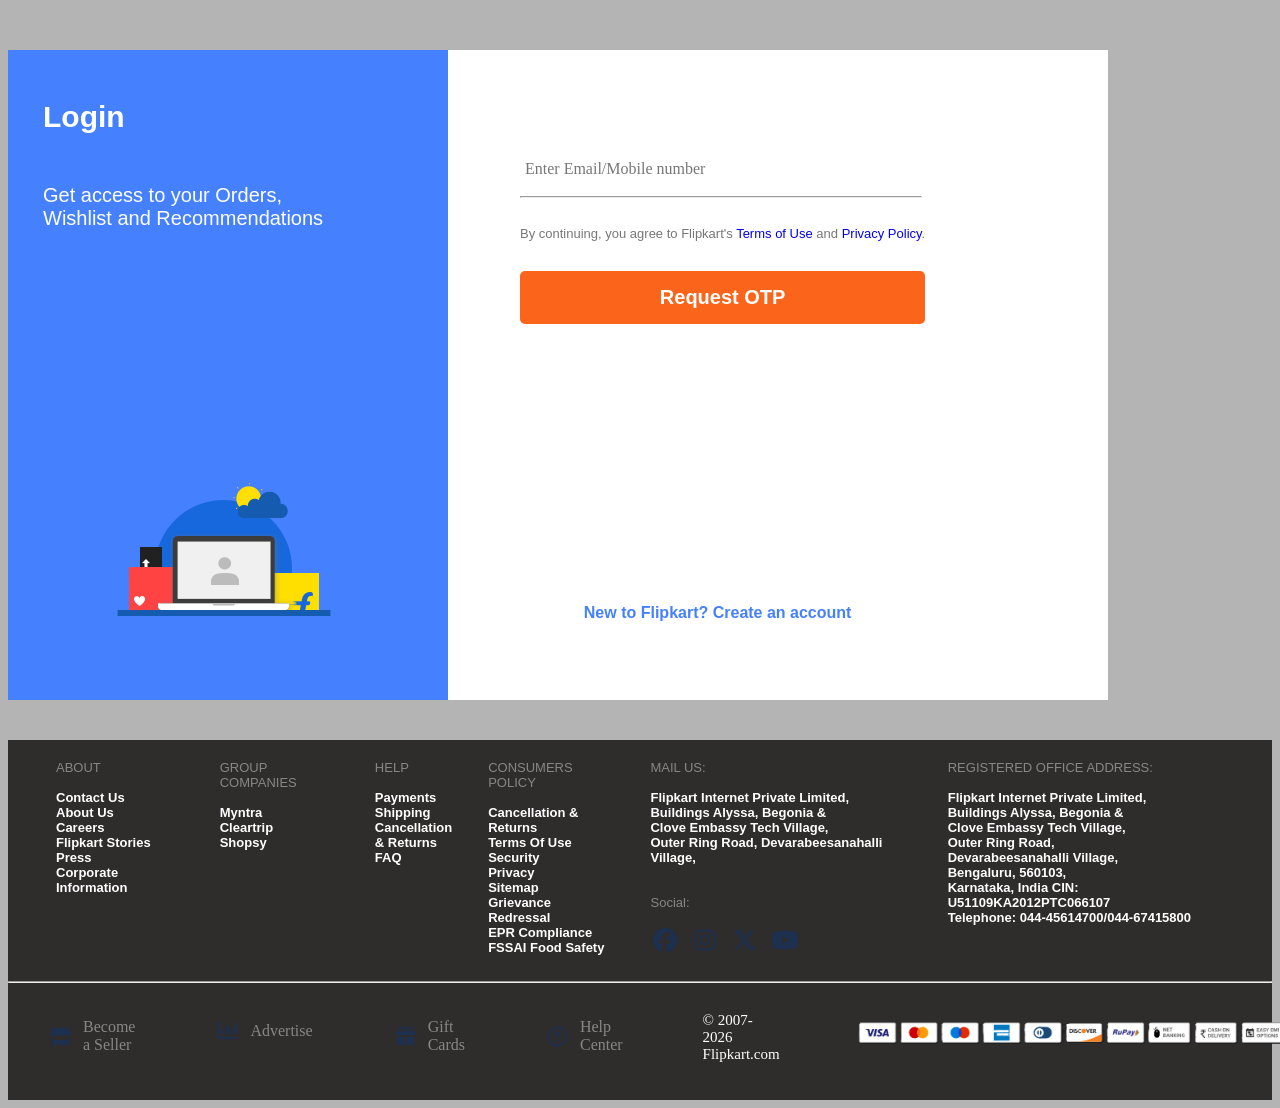
<file: login.html>
<!DOCTYPE html>
<html lang="en">
<head>
    <meta charset="UTF-8">
    <meta name="viewport" content="width=device-width, initial-scale=1.0">
    <title>Flipkart | Login</title>
    <link href="login.css" rel="stylesheet">
    <link rel="icon" href="favicon.png">
    
</head>
<body>
    <div id="login-cntr">
        <div class="login-div">
            <span>
                Login
            </span>

            <span class="txt2">
                Get access to your Orders,<br> Wishlist and Recommendations
            </span>

            <div class="lgn-img">
                <img src="loginp.png">
            </div>
        </div>

        <div id="lgn-det-cntr">
            <div class="input-box">
                <input type="text" required>
                <label>Enter Email/Mobile number</label>
                
                <hr class="hr1">

                <div class="error-msg">Please enter valid Email ID/Mobile number</div>
                
                <div class="terms">
                    By continuing, you agree to Flipkart's <a href="#">Terms of Use</a>
                    and <a href="#">Privacy Policy<a href="#"></a>.
                </div>

                <button>Request OTP</button>

                <div class="sign-up">
                <a href="sign-up.html" class="sign-link">
                New to Flipkart? Create an account
                </a>
                </div>

            </div>
        </div>
    </div>
    <footer>
    <div id="end-links">
        <div class="about">
            ABOUT<br><br>
            
                <a href="#">Contact Us<br></a> 
                <a href="#">About Us<br></a> 
               <a href="#"> Careers<br></a> 
                <a href="#">Flipkart Stories<br></a> 
               <a href="#">Press<br></a> 
                <a href="#">Corporate Information<br></a> 
        
        </div>

        <div class="gp-cmp">
            GROUP COMPANIES<br><br>
            
            <a href="#">Myntra<br></a>
           <a href="#"> Cleartrip<br></a>
           <a href="#"> Shopsy<br></a>
         
        </div>

        <div class="help">
            HELP<br><br>
            
           <a href="#">Payments</a> 
            <a href="#">Shipping</a> 
           <a href="#">Cancellation <br>& Returns</a> 
            <a href="#">FAQ</a> 
            

        </div>

        <div class="con-ply">
            CONSUMERS POLICY<br><br>
            
                <a href="#">Cancellation &<br> Returns</a>
               <a href="#">Terms Of Use</a> 
                <a href="#">Security</a>
                <a href="#">Privacy</a>
                <a href="#">Sitemap</a>
               <a href="#">Grievance Redressal</a> 
                <a href="#">EPR Compliance</a>
               <a href="#">FSSAI Food Safety</a>
            

        </div>

        <div class="mail-us">
            MAIL US:<br><br>
            <t class="mail-add">
                Flipkart Internet Private Limited,<br>
                Buildings Alyssa, Begonia &<br> 
                Clove Embassy Tech Village,<br>
                 Outer Ring Road, Devarabeesanahalli Village,<br> 
                 </t><br><br>
                 Social:<br><br>
                 <div class="re-direct">
                  <a href="#"><img src="fb.png" width="30px" height="30px"></a> 
                 <a href="#"><img src="insta.png" width="30px" height="30px"></a> 
                 <a href="#"><img src="x.png" width="30px" height="30px"></a>
                 <a href="#"><img src="yt.png" width="30px" height="30px"></a>
                    </div>

        </div>

        <div class="roa">
            REGISTERED OFFICE ADDRESS:<br><br>
            <t class="mail-add">
                  Flipkart Internet Private Limited,<br> 
                 Buildings Alyssa, Begonia &
                 <br>  Clove Embassy Tech Village,
                 <br>  Outer Ring Road,
                 <br>  Devarabeesanahalli Village,
                 <br>  Bengaluru, 560103,
                 <br>  Karnataka, India
                        CIN: U51109KA2012PTC066107
                <br>Telephone: 044-45614700/044-67415800
                </t>

        </div>
    </div>
    <br>
    <hr>
    <div id="end-btn-links">
        <a href="#">
        <div class="seller">
            <img src="store.png" width="25px" height="25px">Become a Seller
        </div>
        </a>

        <a href="#">
        <div class="seller">
            <img src="advertise.png" width="25px" height="25px">Advertise
        </div>
        </a>

        <a href="#">
        <div class="seller">
            <img src="reward.png" width="25px" height="25px">Gift Cards
        </div>
        </a>

        <a href="#">
        <div class="seller">
            <img src="cir-que.png" width="25px" height="25px">Help Center
            
        </div>
        </a>

        <div class="end-tt">
            © 2007-2026 Flipkart.com
        </div>

        <div class="cards">
            <img src="cards.png" width="490px">
        </div>
    </div>
</footer>
    
    <script id="9x2k1p">

    const button = document.querySelector("button");
    const input = document.querySelector(".input-box input");
    const errorMsg = document.querySelector(".error-msg");

    button.addEventListener("click", () => {
    const value = input.value.trim();

    // basic validation
    if (value === "") {
        errorMsg.style.display = "block";
    } else {
        errorMsg.style.display = "none";
    }
});
</script>
</body>
</html>
</file>
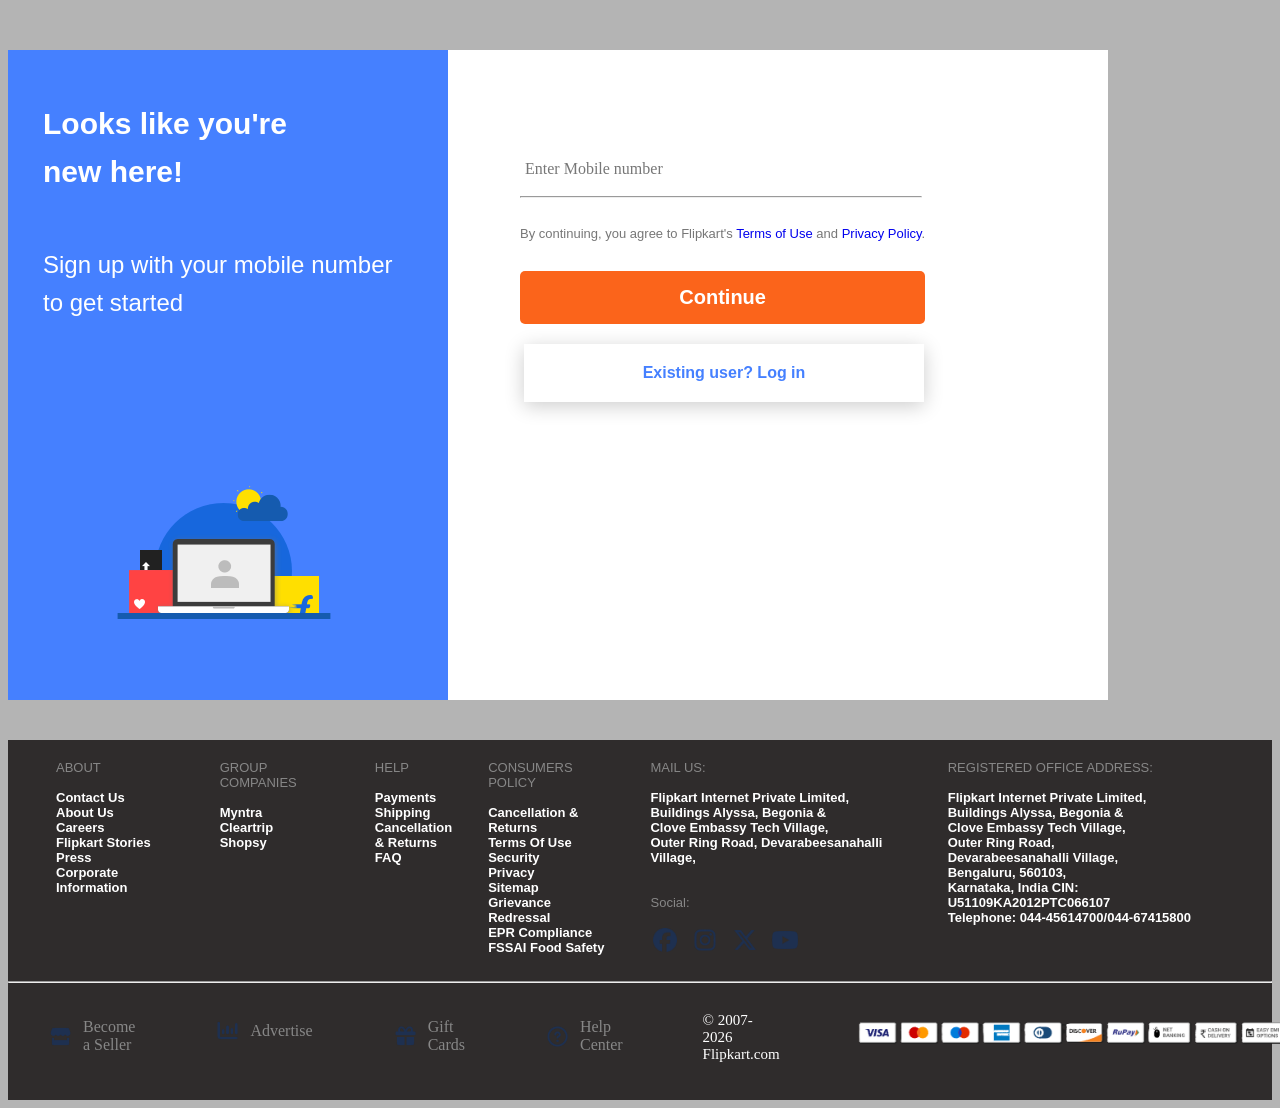
<file: sign-up.html>
<!DOCTYPE html>
<html lang="en">
<head>
    <meta charset="UTF-8">
    <meta name="viewport" content="width=device-width, initial-scale=1.0">
    <title>Flipkart | Sign Up</title>
    <link href="sign-up.css" rel="stylesheet">
    <link rel="icon" href="favicon.png">
    
</head>
<body>
    <div id="login-cntr">
        <div class="login-div">
            <span>
                Looks like you're <br>new here!
            </span>

            <span class="txt2">
                Sign up with your mobile number<br>to get started
            </span>

            <div class="lgn-img">
                <img src="loginp.png">
            </div>
        </div>

        <div id="lgn-det-cntr">
            <div class="input-box">
                <input type="text" required>
                <label>Enter Mobile number</label>
                
                <hr class="hr1">

                <div class="error-msg">Please enter valid Mobile number</div>
                
                <div class="terms">
                    By continuing, you agree to Flipkart's <a href="#">Terms of Use</a>
                    and <a href="#">Privacy Policy<a href="#"></a>.
                </div>

                <button>Continue</button>

                <div class="sign-up">
                <a href="login.html" class="sign-link">
                Existing user? Log in
                </a>
                </div>

            </div>
        </div>
    </div>
    
    <script id="9x2k1p">

    const button = document.querySelector("button");
    const input = document.querySelector(".input-box input");
    const errorMsg = document.querySelector(".error-msg");

    button.addEventListener("click", () => {
    const value = input.value.trim();

    // basic validation
    if (value === "") {
        errorMsg.style.display = "block";
    } else {
        errorMsg.style.display = "none";
    }
});
</script>
</body>
<footer>
    <div id="end-links">
        <div class="about">
            ABOUT<br><br>
            
                <a href="#">Contact Us<br></a> 
                <a href="#">About Us<br></a> 
               <a href="#"> Careers<br></a> 
                <a href="#">Flipkart Stories<br></a> 
               <a href="#">Press<br></a> 
                <a href="#">Corporate Information<br></a> 
        
        </div>

        <div class="gp-cmp">
            GROUP COMPANIES<br><br>
            
            <a href="#">Myntra<br></a>
           <a href="#"> Cleartrip<br></a>
           <a href="#"> Shopsy<br></a>
         
        </div>

        <div class="help">
            HELP<br><br>
            
           <a href="#">Payments</a> 
            <a href="#">Shipping</a> 
           <a href="#">Cancellation <br>& Returns</a> 
            <a href="#">FAQ</a> 
            

        </div>

        <div class="con-ply">
            CONSUMERS POLICY<br><br>
            
                <a href="#">Cancellation &<br> Returns</a>
               <a href="#">Terms Of Use</a> 
                <a href="#">Security</a>
                <a href="#">Privacy</a>
                <a href="#">Sitemap</a>
               <a href="#">Grievance Redressal</a> 
                <a href="#">EPR Compliance</a>
               <a href="#">FSSAI Food Safety</a>
            

        </div>

        <div class="mail-us">
            MAIL US:<br><br>
            <t class="mail-add">
                Flipkart Internet Private Limited,<br>
                Buildings Alyssa, Begonia &<br> 
                Clove Embassy Tech Village,<br>
                 Outer Ring Road, Devarabeesanahalli Village,<br> 
                 </t><br><br>
                 Social:<br><br>
                 <div class="re-direct">
                  <a href="#"><img src="fb.png" width="30px" height="30px"></a> 
                 <a href="#"><img src="insta.png" width="30px" height="30px"></a> 
                 <a href="#"><img src="x.png" width="30px" height="30px"></a>
                 <a href="#"><img src="yt.png" width="30px" height="30px"></a>
                    </div>

        </div>

        <div class="roa">
            REGISTERED OFFICE ADDRESS:<br><br>
            <t class="mail-add">
                  Flipkart Internet Private Limited,<br> 
                 Buildings Alyssa, Begonia &
                 <br>  Clove Embassy Tech Village,
                 <br>  Outer Ring Road,
                 <br>  Devarabeesanahalli Village,
                 <br>  Bengaluru, 560103,
                 <br>  Karnataka, India
                        CIN: U51109KA2012PTC066107
                <br>Telephone: 044-45614700/044-67415800
                </t>

        </div>
    </div>
    <br>
    <hr>
    <div id="end-btn-links">
        <a href="#">
        <div class="seller">
            <img src="store.png" width="25px" height="25px">Become a Seller
        </div>
        </a>

        <a href="#">
        <div class="seller">
            <img src="advertise.png" width="25px" height="25px">Advertise
        </div>
        </a>

        <a href="#">
        <div class="seller">
            <img src="reward.png" width="25px" height="25px">Gift Cards
        </div>
        </a>

        <a href="#">
        <div class="seller">
            <img src="cir-que.png" width="25px" height="25px">Help Center
            
        </div>
        </a>

        <div class="end-tt">
            © 2007-2026 Flipkart.com
        </div>

        <div class="cards">
            <img src="cards.png" width="490px">
        </div>
    </div>
</footer>
</html>
</file>
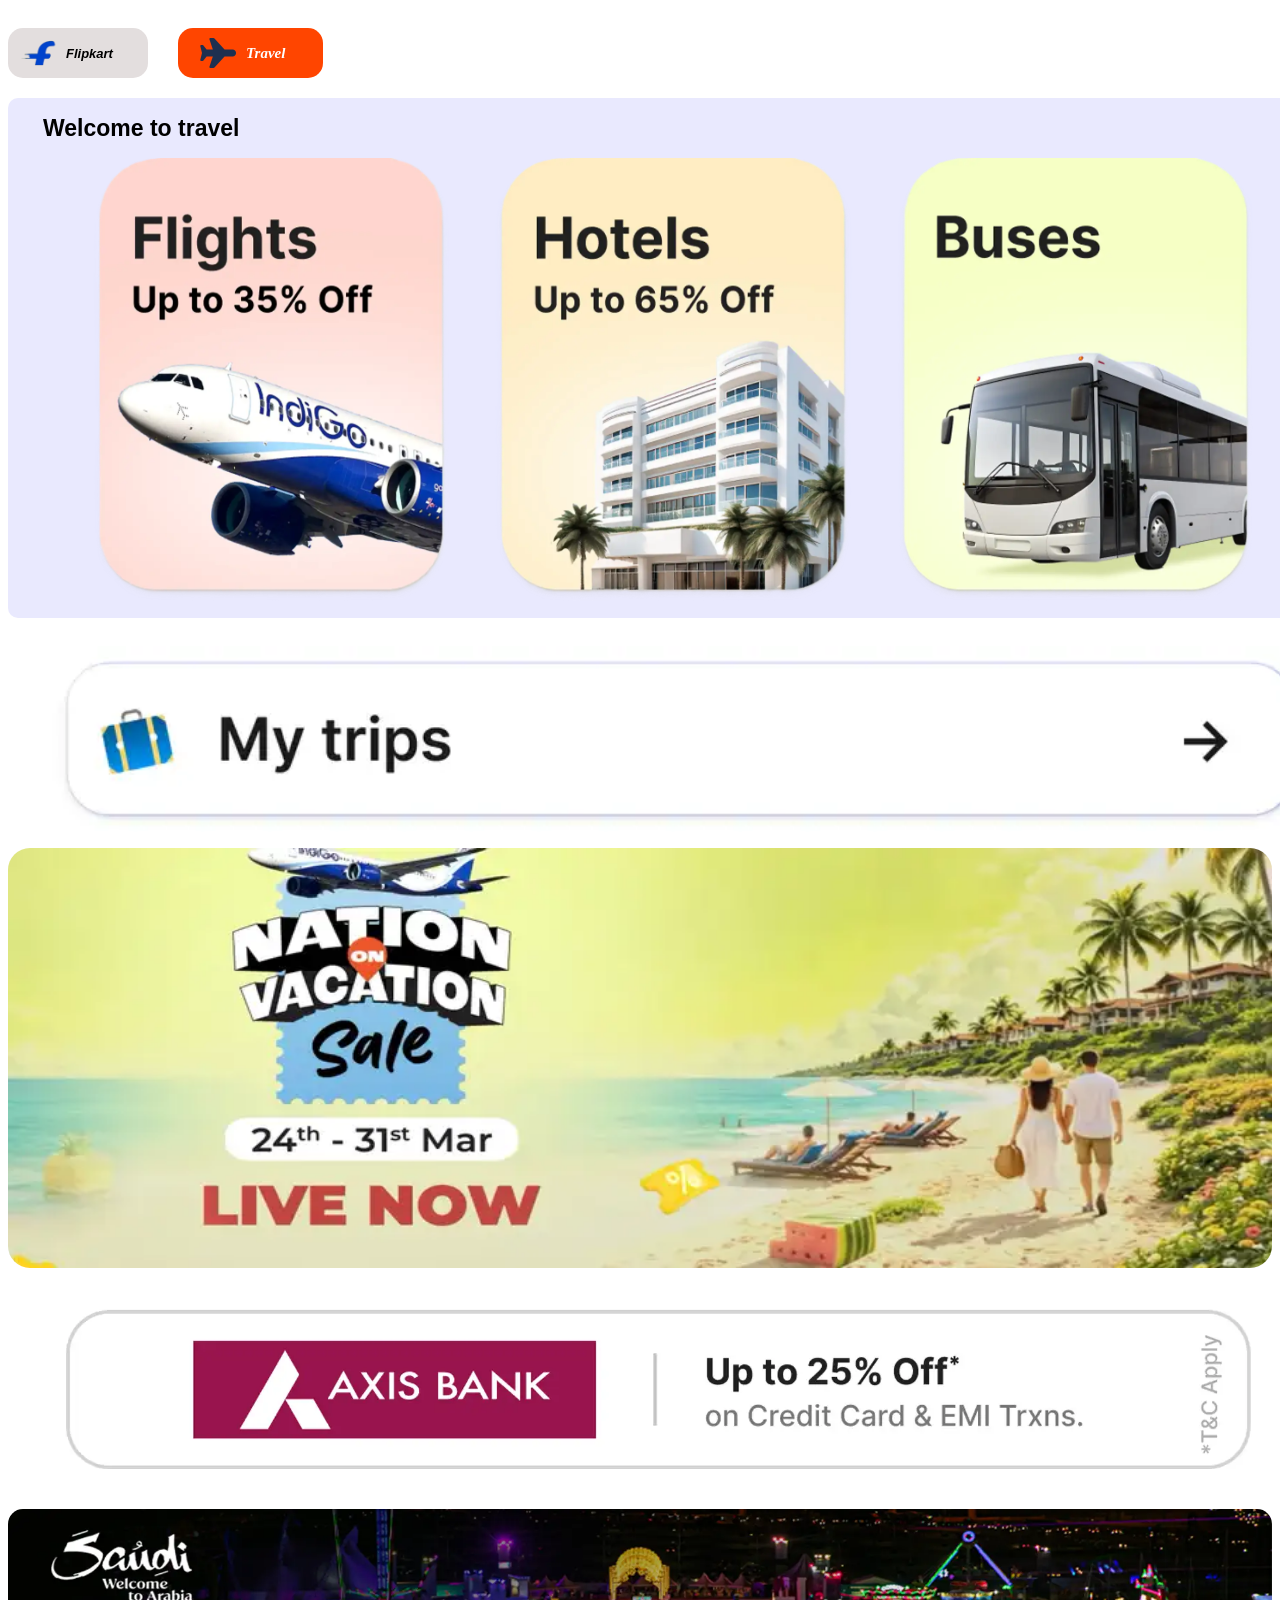
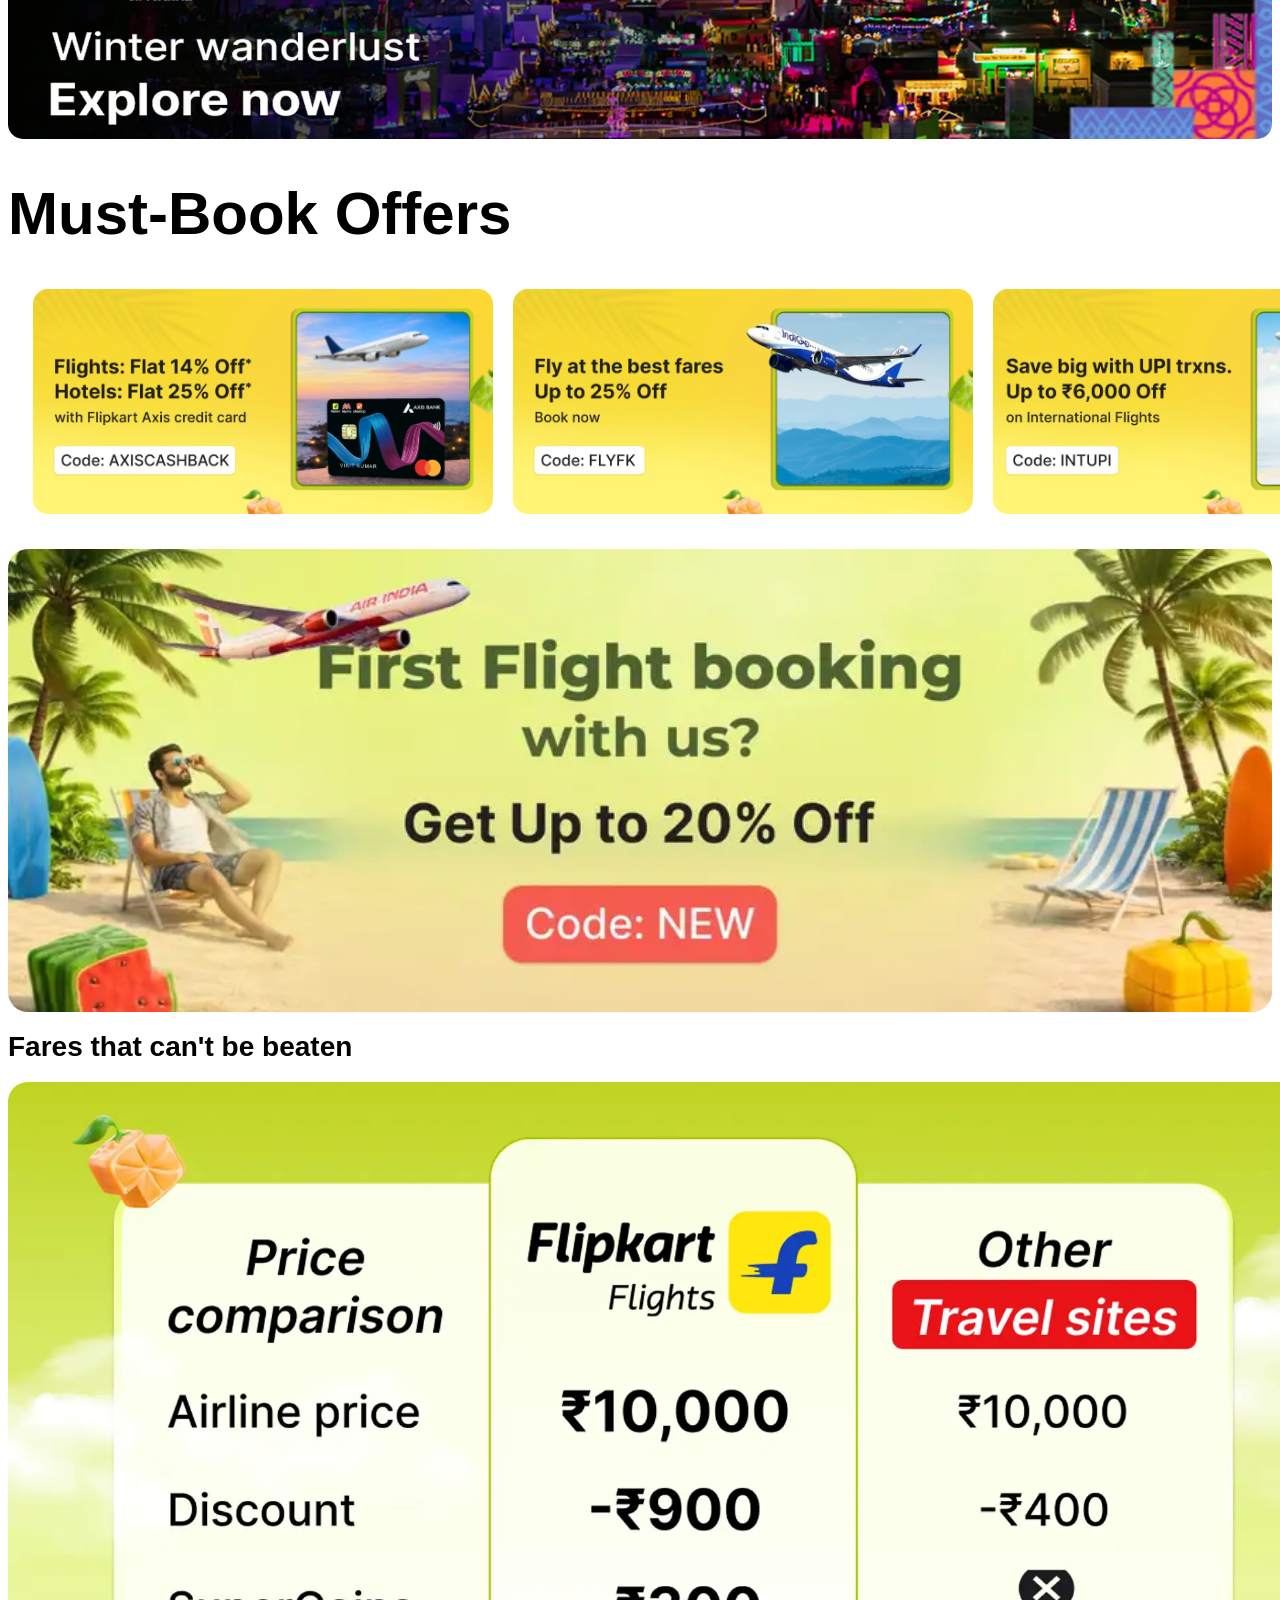
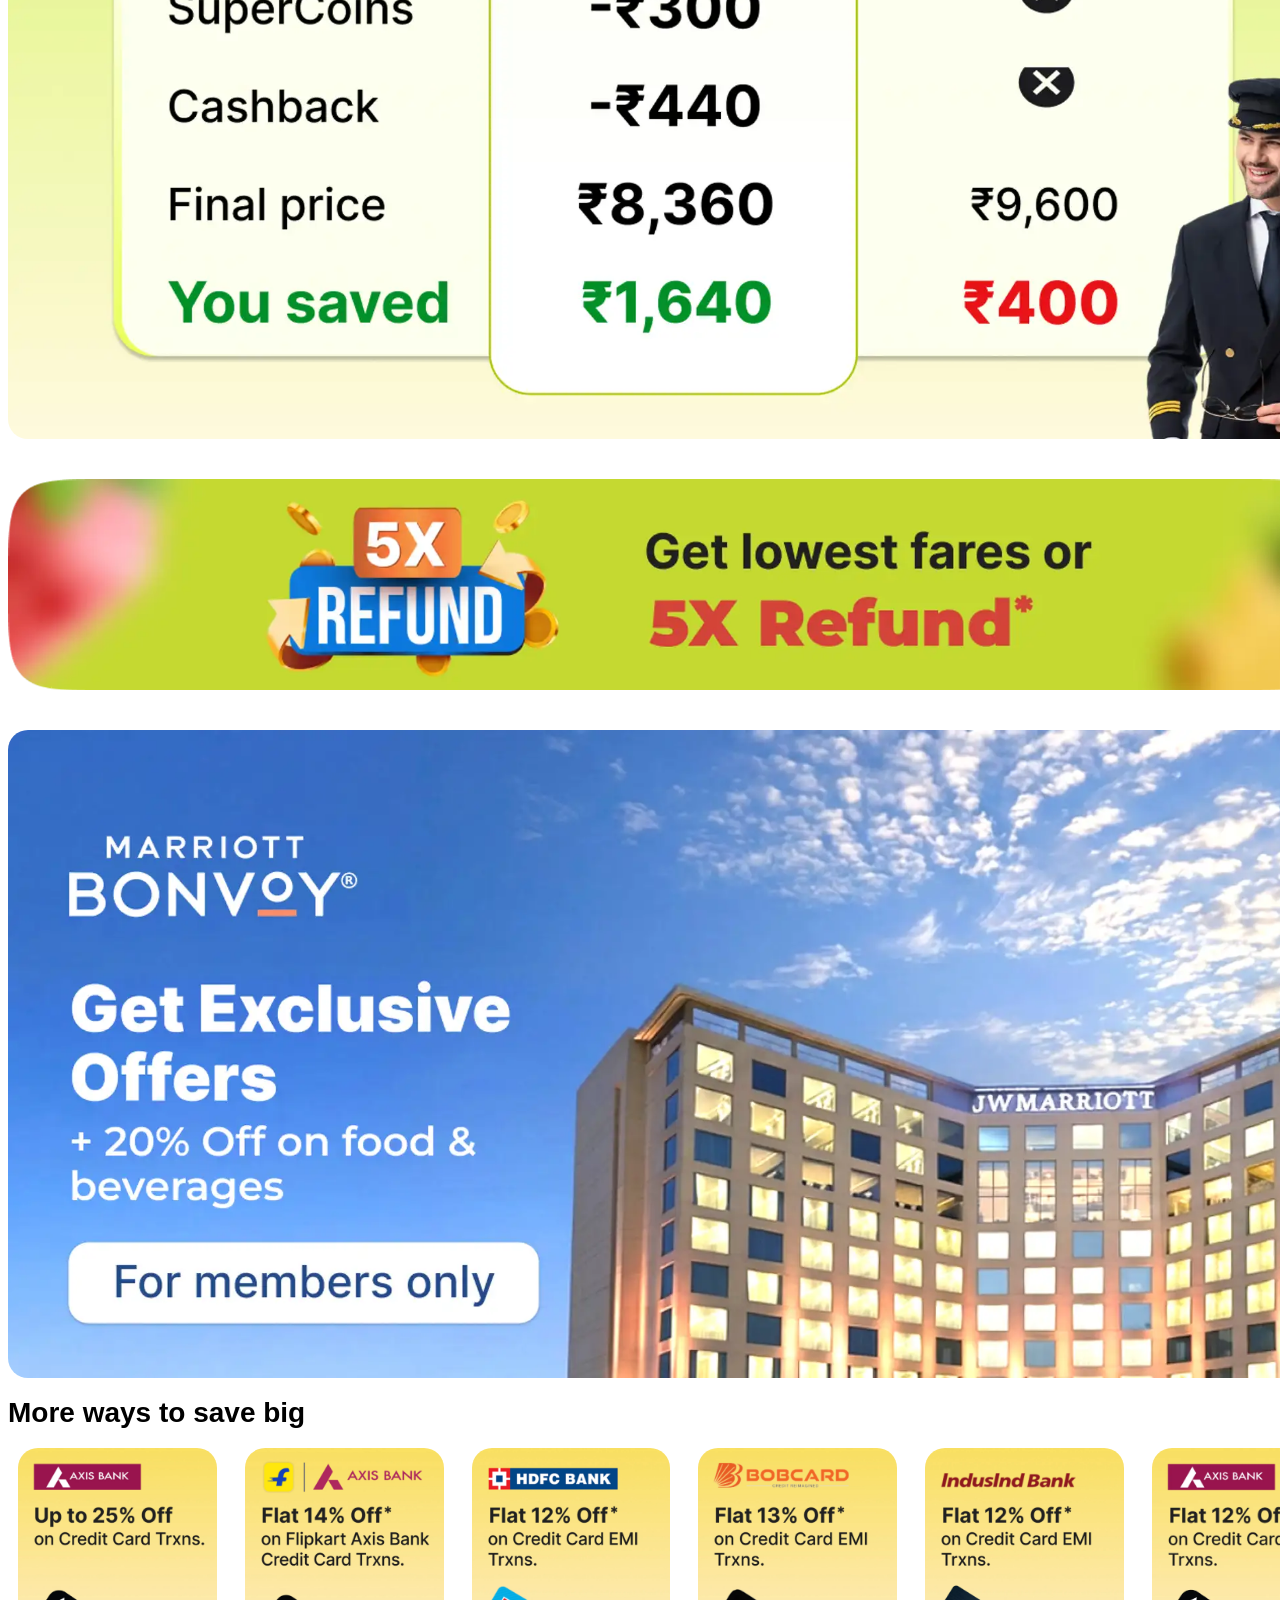
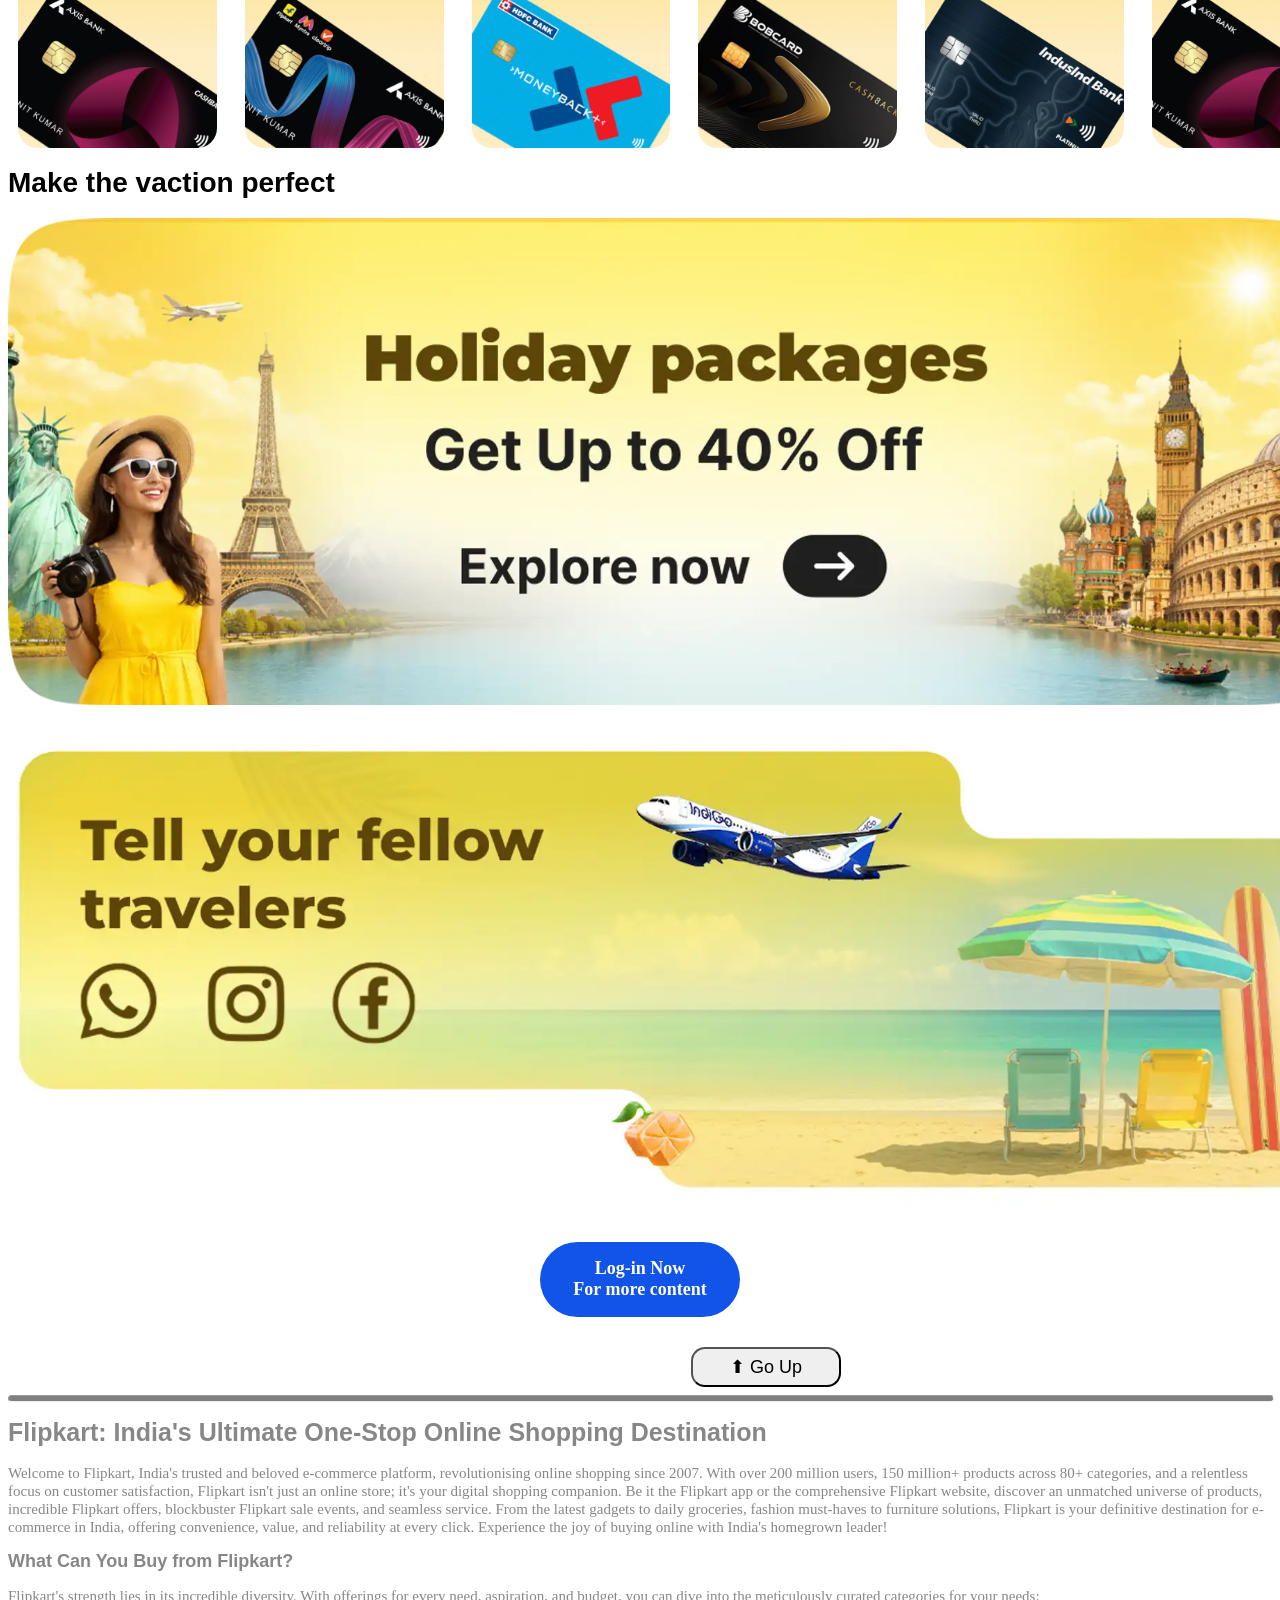
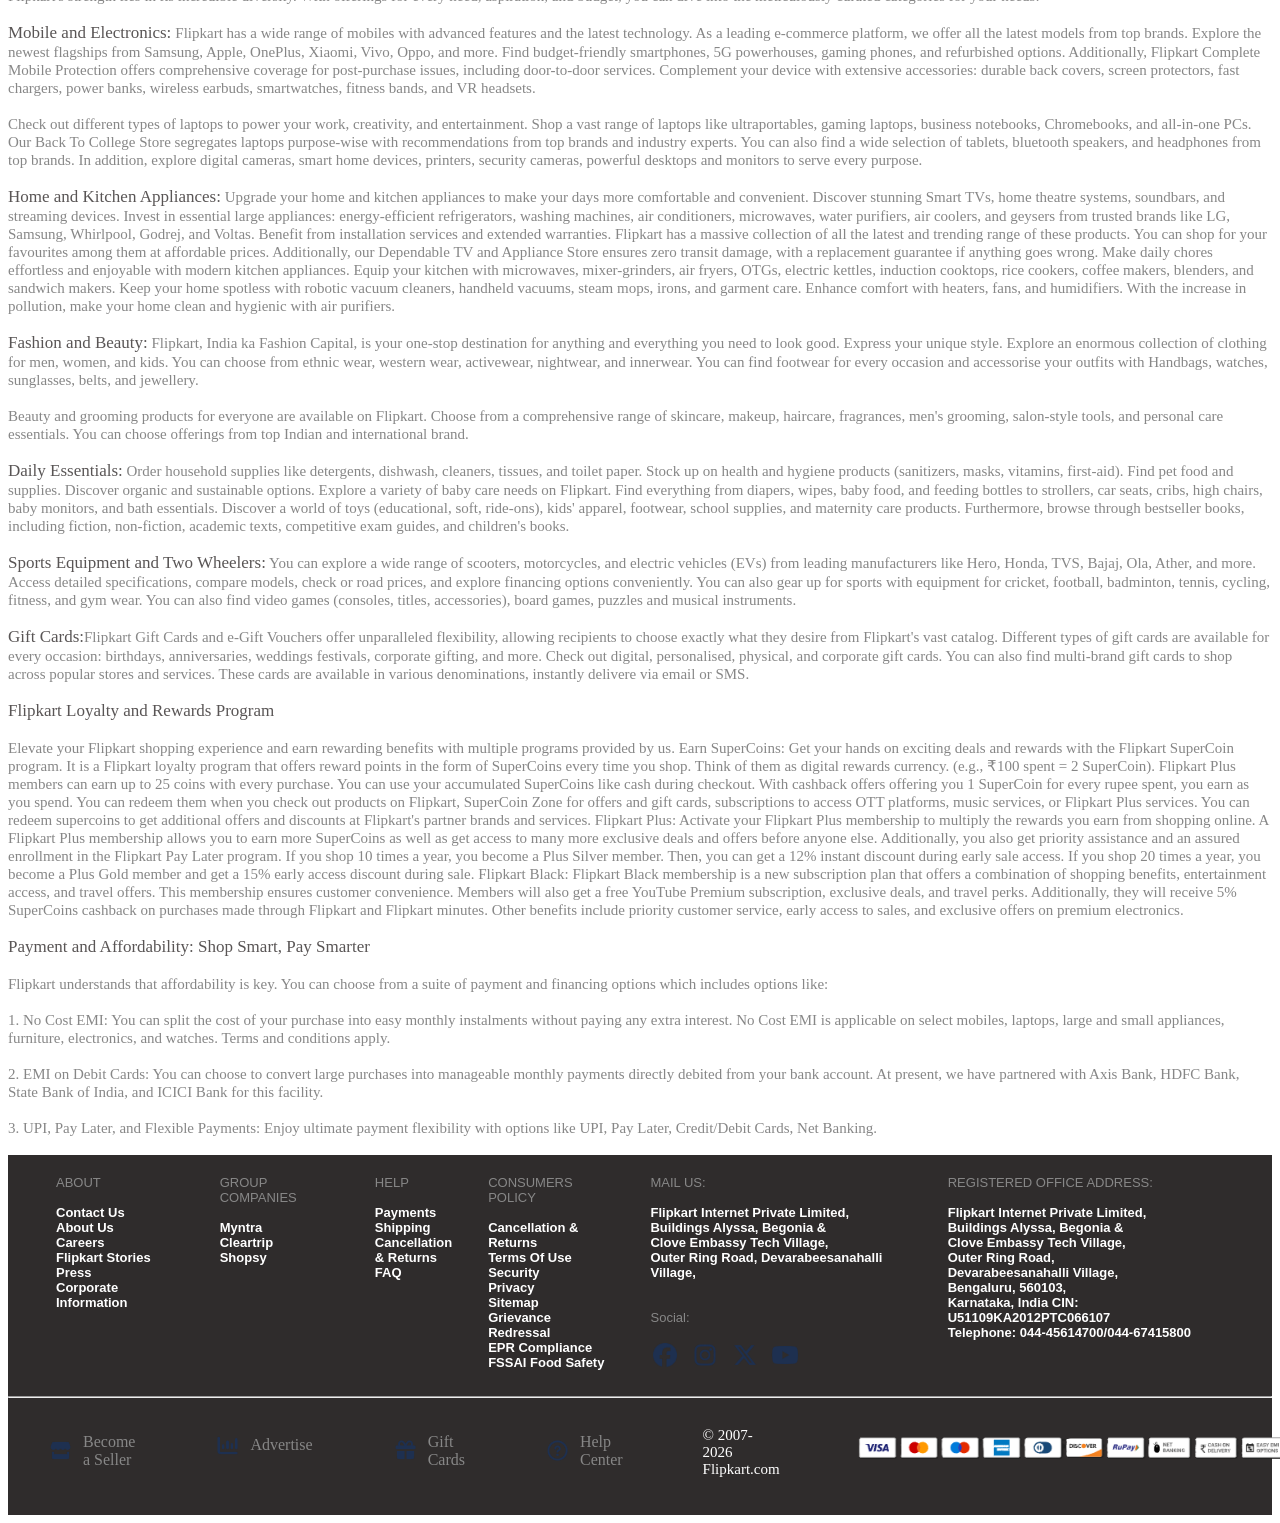
<file: travel.html>
<!DOCTYPE html>
<html lang="en">
<head>
    <meta charset="UTF-8">
    <meta name="viewport" content="width=device-width, initial-scale=1.0">
    <title>Flipkart | Travel</title>
    <link href="travel.css" rel="stylesheet">
    <link rel="icon" href="favicon.png">
</head>
<body>
    <div id="logobar">
        <a href="index.html" class="linkfp">
        <div id="fplogo">
            <img src="fplogo.png" width="40px" height="40px">Flipkart
        </div>
        </a>

        <div id="travellogo">
            <img src="plane.png" width="40px" height="40px">Travel
        </div>
    </div>

    <div id="wtt">
        <div class="wtt-text">
            Welcome to travel
        </div>

        <div id="wtt-ad-cntr"> 
            <div class="wtt-t">
                <img src="t1.png" usemap="#t1" width="420px" height="460px">
                    <map name="t1">
                        <area shape="rect" href="#" coords="0,0,975px,1040px">
                    </map>
            </div>

            <div class="wtt-t">
                <img src="t2.png" usemap="#t2" width="420px" height="460px">
                    <map name="t2">
                        <area shape="rect" href="#" coords="0,0,975px,1040px">
                    </map>
            </div>

            <div class="wtt-t">
                <img src="t3.png" usemap="#t3" width="420px" height="460px">
                    <map name="t3">
                        <area shape="rect" href="#" coords="0,0,975px,1040px">
                    </map>
            </div>
        </div>
    </div>

    <a id="mytrip-link" href="#">
        <div id="mytrip">
            <img src="mytrip.webp">
        </div>
    </a>

    <div id="vacation">
        <img src="vac.png" usemap="#vac" width="1300px" height="420px">
         <map name="vac">
            <area shape="rect" href="#" coords="0,0,1300px,328px">
        </map>
    </div>

    <div id="axis">
        <img src="axis.webp" usemap="#axis" width="1300px">
         <map name="axis">
            <area shape="rect" href="#" coords="0,0,2000px,278px">
        </map>
    </div>

    <div id="saudi">
        <img src="saudi.png" usemap="#saudi" width="1330px">
            <map name="saudi">
                <area shape="rect" href="#" coords="0,0,1900,380">
            </map>
    </div>

    <div id="m-b-o">
        Must-Book Offers
    </div>

     <div id="pad-slider-cntr">
        <div class="pad-slides">
            
            <img src="p-ad1.png" usemap="#pad1" width="460px" height="225px">
            <map name="pad1">
                <area shape="rect" coords="0,0,3239,1580" href="#" >
            </map>

            <img src="p-ad2.png" usemap="#pad2"  width="460px" height="225px">
            <map name="pad2">
                <area shape="rect" coords="0,0,3239,1580" href="#">
            </map>
            
            <img src="p-ad3.png" usemap="#pad3"  width="460px" height="225px">
            <map name="pad3">
                <area shape="rect" coords="0,0,3239,1580" href="#">
            </map>

            <img src="p-ad4.png" usemap="#pad4"  width="460px" height="225px">
            <map name="pad4">
                <area shape="rect" coords="0,0,896,437" href="#">
            </map>

            <img src="p-ad5.png" usemap="#pad5"  width="460px" height="225px">
            <map name="pad5">
                <area shape="rect" coords="0,0,3157,1540" href="#">
            </map>

            <img src="p-ad6.png" usemap="#pad6"  width="460px" height="225px">
            <map name="pad6">
                <area shape="rect" coords="0,0,3157,1540" href="#">
            </map>

            <img src="p-ad7.png" usemap="#pad7"  width="460px" height="225px">
            <map name="pad7">
                <area shape="rect" coords="0,0,3157,1540" href="#">
            </map>

            <img src="p-ad1.png" usemap="#pad1" width="460px" height="225px">
            <map name="pad1">
                <area shape="rect" coords="0,0,3239,1580" href="#" >
            </map>

            <img src="p-ad2.png" usemap="#pad2"  width="460px" height="225px">
            <map name="pad2">
                <area shape="rect" coords="0,0,3239,1580" href="#">
            </map>
            
            <img src="p-ad3.png" usemap="#pad3"  width="460px" height="225px">
            <map name="pad3">
                <area shape="rect" coords="0,0,3239,1580" href="#">
            </map>

            <img src="p-ad4.png" usemap="#pad4"  width="460px" height="225px">
            <map name="pad4">
                <area shape="rect" coords="0,0,896,437" href="#">
            </map>

            <img src="p-ad5.png" usemap="#pad5"  width="460px" height="225px">
            <map name="pad5">
                <area shape="rect" coords="0,0,3157,1540" href="#">
            </map>

            <img src="p-ad6.png" usemap="#pad6"  width="460px" height="225px">
            <map name="pad6">
                <area shape="rect" coords="0,0,3157,1540" href="#">
            </map>

            <img src="p-ad7.png" usemap="#pad7"  width="460px" height="225px">
            <map name="pad7">
                <area shape="rect" coords="0,0,3157,1540" href="#">
            </map>
        </div>
    </div>

    <div id="pad8">
        <img src="p-ad8.png" usemap="#p-ad8" width="1330px">
            <map name="p-ad8">
                <area shape="rect" coords="0,0,890,330" href="#">
            </map>
    </div>

    <div id="fares">
        Fares that can't be beaten
    </div>

    <div id="price">
        <img src="p-ad9.png" usemap="#p-ad9" width="1330px">
            <map name="p-ad9">
                <area shape="rect" coords="0,0,1940,1396" href="#">
            </map>
    </div>

    <div id="price" style="margin-top: 40px;">
        <img src="refund.png" usemap="#refund" width="1330px">
            <map name="refund">
                <area shape="rect" coords="0,0,1892,300" href="#">
            </map>
    </div>

    <div id="price" style="margin-top: 40px;">
        <img src="p-ad10.png" usemap="#p-ad10" width="1330px">
            <map name="p-ad10">
                <area shape="rect" coords="0,0,2009,380" href="#">
            </map>
    </div>

    <div id="fares">
        More ways to save big 
    </div>

    <div id="card-cntr">
        <img src="card1.png" usemap="#card" width="200px" height="300px">
            <map name="card">
                <area shape="rect" coords="0,0,2040,3078" href="#">
            </map>

        <img src="card2.png" usemap="#card" width="200px" height="300px">
            <map name="card">
                <area shape="rect" coords="0,0,2040,3078" href="#">
            </map>

        <img src="card3.png" usemap="#card" width="200px" height="300px">
            <map name="card">
                <area shape="rect" coords="0,0,2040,3078" href="#">
            </map>

        <img src="card4.png" usemap="#card" width="px" height="300px">
            <map name="card">
                <area shape="rect" coords="0,0,2040,3078" href="#">
            </map>

        <img src="card5.png" usemap="#card" width="200px" height="300px">
            <map name="card">
                <area shape="rect" coords="0,0,2040,3078" href="#">
            </map>

        <img src="card6.png" usemap="#card" width="200px" height="300px">
            <map name="card">
                <area shape="rect" coords="0,0,2040,3078" href="#">
            </map>
    </div>

    <div id="fares">
        Make the vaction perfect 
    </div>

     <div id="price">
        <img src="vac2.png" usemap="#p-ad9" width="1330px">
            <map name="p-ad9">
                <area shape="rect" coords="0,0,1940,1396" href="#">
            </map>
    </div>

    <div id="price" style="margin-top: 20px; margin-bottom: 20px;">
        <img src="vac3.png" usemap="#p-ad9" width="1330px">
            <map name="p-ad9">
                <area shape="rect" coords="0,0,1940,1396" href="#">
            </map>
    </div>

    <div id="lgin-btn-cntr">
    <a href="login.html">
    <div id="lgin-btn">
    Log-in Now<br>For more content
    </div>
    </a>
</div>
<button id="gobtn">⬆ Go Up</button>
<br>

<hr style=" width: 100%; height: 5px; background-color: gray; border-radius: 40px; margin-right: 100px;" >

    <div id="final-txt">

<h1>Flipkart: India's Ultimate One-Stop Online Shopping Destination</h1>

<txt>Welcome to Flipkart, India's trusted and beloved e-commerce platform, revolutionising online shopping since 2007.
 With over 200 million users, 150 million+ products across 80+ categories,
  and a relentless focus on customer satisfaction, Flipkart isn't just an online store;
   it's your digital shopping companion. Be it the Flipkart app or the comprehensive Flipkart website,
    discover an unmatched universe of products, incredible Flipkart offers, blockbuster Flipkart sale events,
     and seamless service. From the latest gadgets to daily groceries, fashion must-haves to furniture solutions,
      Flipkart is your definitive destination for e-commerce in India, offering convenience, value, and reliability
       at every click. Experience the joy of buying online with India's homegrown leader!</txt>

<h2>What Can You Buy from Flipkart?</h2>    

<txt>Flipkart's strength lies in its incredible diversity. With offerings for every need, aspiration, and budget, 
you can dive into the meticulously curated categories for your needs:<br><br></txt>

<t class="headings">Mobile and Electronics:</t>
<txt>Flipkart has a wide range of mobiles with advanced features and the latest technology.
 As a leading e-commerce platform, we offer all the latest models from top brands. Explore the newest flagships from Samsung,
  Apple, OnePlus, Xiaomi, Vivo, Oppo, and more. Find budget-friendly smartphones, 5G powerhouses, gaming phones, and refurbished options.
   Additionally, Flipkart Complete Mobile Protection offers comprehensive coverage for post-purchase issues, including door-to-door services.
    Complement your device with extensive accessories: durable back covers, screen protectors, fast chargers,
     power banks, wireless earbuds, smartwatches, fitness bands, and VR headsets.</txt><br><br>


<txt>Check out different types of laptops to power your work, creativity, and entertainment. Shop a vast range of laptops like ultraportables,
gaming laptops, business notebooks, Chromebooks, and all-in-one PCs. Our Back To College Store segregates laptops purpose-wise with recommendations
from top brands and industry experts. You can also find a wide selection of tablets, bluetooth speakers, and headphones from top brands.
 In addition, explore digital cameras, smart home devices, printers, security cameras, powerful desktops and monitors to serve every purpose.</txt><br><br>


<t class="headings">Home and Kitchen Appliances:</t><txt> Upgrade your home and kitchen appliances to make your days more comfortable and convenient.
     Discover stunning Smart TVs, home theatre systems, soundbars, and streaming devices. Invest in essential large appliances: energy-efficient refrigerators,
      washing machines, air conditioners, microwaves, water purifiers, air coolers, and geysers from trusted brands like LG, Samsung, Whirlpool, Godrej, and Voltas.
       Benefit from installation services and extended warranties. Flipkart has a massive collection of all the latest and trending range of these products.
        You can shop for your favourites among them at affordable prices. Additionally, our Dependable TV and Appliance Store ensures zero transit damage, 
        with a replacement guarantee if anything goes wrong.
Make daily chores effortless and enjoyable with modern kitchen appliances. Equip your kitchen with microwaves, mixer-grinders, air fryers, OTGs, electric kettles,
 induction cooktops, rice cookers, coffee makers, blenders, and sandwich makers. Keep your home spotless with robotic vacuum cleaners, handheld vacuums, steam mops,
  irons, and garment care. Enhance comfort with heaters, fans, and humidifiers. With the increase in pollution, make your home clean and hygienic with air purifiers.<br><br>


<t class="headings">Fashion and Beauty:</t><txt> Flipkart, India ka Fashion Capital, is your one-stop destination for anything and everything you need to look good. Express your unique style.
 Explore an enormous collection of clothing for men, women, and kids. You can choose from ethnic wear, western wear, activewear, nightwear, and innerwear.
  You can find footwear for every occasion and accessorise your outfits with Handbags, watches, sunglasses, belts, and jewellery.<br><br>
Beauty and grooming products for everyone are available on Flipkart. Choose from a comprehensive range of skincare, makeup, haircare,
 fragrances, men's grooming, salon-style tools, and personal care essentials. You can choose offerings from top Indian and international brand.</txt><br><br>

 <t class="headings">Daily Essentials:</t> <txt>Order household supplies like detergents, dishwash, cleaners, tissues, and toilet paper. Stock up on health and
     hygiene products (sanitizers, masks, vitamins, first-aid). Find pet food and supplies. Discover organic and sustainable options.
      Explore a variety of baby care needs on Flipkart. Find everything from diapers, wipes, baby food, and feeding bottles to strollers,
       car seats, cribs, high chairs, baby monitors, and bath essentials. Discover a world of toys (educational, soft, ride-ons), kids' apparel,
        footwear, school supplies, and maternity care products. Furthermore, browse through bestseller books, including fiction, non-fiction,
         academic texts, competitive exam guides, and children's books.</txt><br><br>

<t class="headings">Sports Equipment and Two Wheelers:</t><txt> You can explore a wide range of scooters, motorcycles, and electric vehicles (EVs) from leading manufacturers
 like Hero, Honda, TVS, Bajaj, Ola, Ather, and more. Access detailed specifications, compare models, check or road prices, and explore financing
  options conveniently. You can also gear up for sports with equipment for cricket, football, badminton, tennis, cycling, fitness, and gym wear.
   You can also find video games (consoles, titles, accessories), board games, puzzles and musical instruments.</txt><br><br>


<t class="headings">Gift Cards:</t><txt>Flipkart Gift Cards and e-Gift Vouchers offer unparalleled flexibility, allowing recipients to choose
 exactly what they desire from Flipkart's vast catalog. Different types of gift cards are available for every occasion: birthdays, anniversaries,
  weddings festivals, corporate gifting, and more. Check out digital, personalised, physical, and corporate gift cards. You can also find multi-brand
   gift cards to shop across popular stores and services. These cards are available in various denominations, instantly delivere via email or SMS.</txt> <br><br>


<t class="headings">Flipkart Loyalty and Rewards Program</t><br><br>
<txt>Elevate your Flipkart shopping experience and earn rewarding benefits with multiple programs provided by us.
Earn SuperCoins: Get your hands on exciting deals and rewards with the Flipkart SuperCoin program. 
It is a Flipkart loyalty program that offers reward points in the form of SuperCoins every time you shop.
 Think of them as digital rewards currency. (e.g., ₹100 spent = 2 SuperCoin).
 Flipkart Plus members can earn up to 25 coins with every purchase. You can use your 
 accumulated SuperCoins like cash during checkout. With cashback offers offering you 1 SuperCoin for every
  rupee spent, you earn as you spend. You can redeem them when you check out products on Flipkart, SuperCoin
   Zone for offers and gift cards, subscriptions to access OTT platforms, music services, or Flipkart Plus 
   services. You can redeem supercoins to get additional offers and discounts at Flipkart's partner brands and services.
Flipkart Plus: Activate your Flipkart Plus membership to multiply the rewards you earn from shopping online.
 A Flipkart Plus membership allows you to earn more SuperCoins as well as get access to many more exclusive 
 deals and offers before anyone else. Additionally, you also get priority assistance and an assured enrollment
  in the Flipkart Pay Later program. If you shop 10 times a year, you become a Plus Silver member.
   Then, you can get a 12% instant discount during early sale access. If you shop 20 times a year, 
   you become a Plus Gold member and get a 15% early access discount during sale.
Flipkart Black: Flipkart Black membership is a new subscription plan that offers a combination
 of shopping benefits, entertainment access, and travel offers. This membership ensures customer convenience.
  Members will also get a free YouTube Premium subscription, exclusive deals, and travel perks. Additionally,
  they will receive 5% SuperCoins cashback on purchases made through Flipkart and Flipkart minutes. Other benefits include priority
  customer service, early access to sales, and exclusive offers on premium electronics.</txt><br><br>

  <t class="headings">Payment and Affordability: Shop Smart, Pay Smarter</t><txt><br><br>

Flipkart understands that affordability is key. You can choose from a suite of payment and financing options which includes options like:<br><br>

1. No Cost EMI: You can split the cost of your purchase into easy monthly instalments without paying any extra interest.
 No Cost EMI is applicable on select mobiles, laptops, large and small appliances, furniture, electronics, and
watches. Terms and conditions apply.<br><br>
 2. EMI on Debit Cards: You can choose to convert large purchases into manageable monthly payments directly debited 
 from your bank account. At present, we have partnered with Axis Bank, HDFC Bank, State Bank of India, and ICICI Bank for this facility.<br><br>
3. UPI, Pay Later, and Flexible Payments: Enjoy ultimate payment flexibility with options like UPI, Pay Later, Credit/Debit Cards, Net Banking.</txt><br><br>
    
</div>

<script>
    const btn = document.getElementById("gobtn");

    btn.addEventListener("click", function () {
        window.scrollTo({
            top: 0,
            behavior: "smooth"
        });
    });
</script>

</body>
<footer>
    <div id="end-links">
        <div class="about">
            ABOUT<br><br>
            
                <a href="#">Contact Us<br></a> 
                <a href="#">About Us<br></a> 
               <a href="#"> Careers<br></a> 
                <a href="#">Flipkart Stories<br></a> 
               <a href="#">Press<br></a> 
                <a href="#">Corporate Information<br></a> 
        
        </div>

        <div class="gp-cmp">
            GROUP COMPANIES<br><br>
            
            <a href="#">Myntra<br></a>
           <a href="#"> Cleartrip<br></a>
           <a href="#"> Shopsy<br></a>
         
        </div>

        <div class="help">
            HELP<br><br>
            
           <a href="#">Payments</a> 
            <a href="#">Shipping</a> 
           <a href="#">Cancellation <br>& Returns</a> 
            <a href="#">FAQ</a> 
            

        </div>

        <div class="con-ply">
            CONSUMERS POLICY<br><br>
            
                <a href="#">Cancellation &<br> Returns</a>
               <a href="#">Terms Of Use</a> 
                <a href="#">Security</a>
                <a href="#">Privacy</a>
                <a href="#">Sitemap</a>
               <a href="#">Grievance Redressal</a> 
                <a href="#">EPR Compliance</a>
               <a href="#">FSSAI Food Safety</a>
            

        </div>

        <div class="mail-us">
            MAIL US:<br><br>
            <t class="mail-add">
                Flipkart Internet Private Limited,<br>
                Buildings Alyssa, Begonia &<br> 
                Clove Embassy Tech Village,<br>
                 Outer Ring Road, Devarabeesanahalli Village,<br> 
                 </t><br><br>
                 Social:<br><br>
                 <div class="re-direct">
                  <a href="#"><img src="fb.png" width="30px" height="30px"></a> 
                 <a href="#"><img src="insta.png" width="30px" height="30px"></a> 
                 <a href="#"><img src="x.png" width="30px" height="30px"></a>
                 <a href="#"><img src="yt.png" width="30px" height="30px"></a>
                    </div>

        </div>

        <div class="roa">
            REGISTERED OFFICE ADDRESS:<br><br>
            <t class="mail-add">
                  Flipkart Internet Private Limited,<br> 
                 Buildings Alyssa, Begonia &
                 <br>  Clove Embassy Tech Village,
                 <br>  Outer Ring Road,
                 <br>  Devarabeesanahalli Village,
                 <br>  Bengaluru, 560103,
                 <br>  Karnataka, India
                        CIN: U51109KA2012PTC066107
                <br>Telephone: 044-45614700/044-67415800
                </t>

        </div>
    </div>
    <br>
    <hr>
    <div id="end-btn-links">
        <a href="#">
        <div class="seller">
            <img src="store.png" width="25px" height="25px">Become a Seller
        </div>
        </a>

        <a href="#">
        <div class="seller">
            <img src="advertise.png" width="25px" height="25px">Advertise
        </div>
        </a>

        <a href="#">
        <div class="seller">
            <img src="reward.png" width="25px" height="25px">Gift Cards
        </div>
        </a>

        <a href="#">
        <div class="seller">
            <img src="cir-que.png" width="25px" height="25px">Help Center
            
        </div>
        </a>

        <div class="end-tt">
            © 2007-2026 Flipkart.com
        </div>

        <div class="cards">
            <img src="cards.png" width="490px">
        </div>
    </div>
</footer>
</html>
</file>
<file: login.css>
body{
    background-color: rgb(180, 180, 180);
}

#login-cntr{
    display: flex;
    justify-self: center;
    width: 1100px;
    height: 650px;
    background:linear-gradient(to right,
    #4580ff 40%,
    white 40%
    );
    margin-top: 50px;
}

.login-div{
    display: flex;  
    width: 432px;
    flex-direction: column;
    
}

span{
    color: white;
    font-size: 30px;
    font-weight: 700;
    font-family:  Roboto, Arial, sans-serif;
    margin-left: 35px;
    margin-top: 50px;
}

.txt2{
    color: white;
    font-family:  Roboto, Arial, sans-serif;
    font-size: 20px;
    font-weight:300;
}

.lgn-img{
    display: flex;
    justify-content: center;
    margin-top: 250px;
}

#lgn-det-cntr{
    display: flex;
    width: 655px ;
}

.input-box {
  position: relative;
  display: flex;
  height: 40px;
  margin-left: 70px;
  margin-top: 100px;
  flex-direction: column;
  
}

.input-box input {
  width: 100%;
  padding: 10px;
  font-size: 16px;
  /* border: 1px solid #999; */
  outline: none;
  border-width: 0;
}

/* label style */
.input-box label {
  position: absolute;
  left: 10px;
  top: 10px;
  color: #777;
  font-size: 16px;
  pointer-events: none;
  transition: 0.3s ease;
  background: white;
  padding: 0 5px;
}

/* animation on focus OR when text is present */
.input-box input:focus + label,
.input-box input:valid + label {
  top: -8px;
  font-size: 12px;
  color: #777;
}

.error-msg{
    margin-left: 15px;
    color: rgb(255, 71, 71);
    font-family:  Roboto, Arial, sans-serif;
    display: none;
}

.hr1{
    width: 400px;
    margin-left: 10px;
}

.terms{
    color: #777;
    font-size: 13px;
    font-weight: 100;
    font-family:  Roboto, Arial, sans-serif;
    margin-top: 20px;
    margin-left: 10px;
    
}

.terms a{
    text-decoration: none;
}

button{
    background-color: #fb641b;
    color: white;
    font-size: 20px;
    font-family:  Roboto, Arial, sans-serif;
    font-weight: bold;
    border-width: 0;
    padding: 15px 20px;
    margin-top: 30px;
    margin-left: 10px;
    border-radius: 5px;
    cursor: pointer;

}

.sign-up{
    margin-top: 280px;
    display: flex;
    justify-self: center;
    justify-content: center;
    font-family:  Roboto, Arial, sans-serif;
    font-weight: bold;
    
}

.sign-up a{
    text-decoration: none;
    color: #4580ff;
}

 footer{
        background-color: rgb(47, 44, 44);
        height: 360px;
        width: 100%;
        margin-top: 40px;
    }

    #end-links{
        display: flex;
        font-size: 13px;
        
    }

    #end-links a{
        display: flex;
        flex-direction: row;
        text-decoration: none;
        color: white;
        font-family: Roboto, Arial, sans-serif ;
        font-size: 13px;
        font-weight: 600;
        cursor: pointer;
    }

    .about, .gp-cmp, .help, .con-ply, .mail-us, .roa{
        color: #878787;
        font-family: Roboto, Arial, sans-serif ;
        display: flex;
        flex-direction: column;
        padding-top: 20px;
        margin-inline: 18px;
        
    }

    .about{
        padding-left: 30px;
    }

    .roa{
        padding-right: 30px;
    }

    .mail-add{
         color: white;
        font-family: Roboto, Arial, sans-serif ;
        font-size: 13px;
        font-weight: 600;
    }

    .re-direct{
        display: flex;
        column-gap: 10px;
    }

     #end-links a:hover{
            text-decoration: underline;
     }

     #end-btn-links{
        display: flex;
        flex-direction: row;
        margin-top: 18px;
        
     }

     .seller{
        display: flex;
        margin-inline: 40px;
        align-items: center;
        color:#878787 ;
        gap: 10px;
        margin-top: 17px;
     }

     #end-btn-links a{
        text-decoration: none;
     }


     .sellers{
          display: flex;
        margin-inline: 40px;
        align-items: center;
        color:#ffffff ;
        gap: 10px;
     }

     .end-tt{
          display: flex;
        margin-inline: 40px;
        align-items: center;
        color:#ffffff ;
        gap: 10px;
        font-size: 15px;
     }

     html{
        scroll-behavior: smooth;
     }
</file>
<file: sign-up.css>
body{
    background-color: rgb(180, 180, 180);
}

#login-cntr{
    display: flex;
    justify-self: center;
    width: 1100px;
    height: 650px;
    background:linear-gradient(to right,
    #4580ff 40%,
    white 40%
    );
    margin-top: 50px;
}

.login-div{
    display: flex;  
    width: 432px;
    flex-direction: column;
    
}

span{
    color: white;
    font-size: 30px;
    font-weight: 700;
    font-family:  Roboto, Arial, sans-serif;
    margin-left: 35px;
    margin-top: 50px;
    line-height: 1.6;
}

.txt2{
    color: white;
    font-family:  Roboto, Arial, sans-serif;
    font-size: 24px;
    font-weight:300;
}

.lgn-img{
    display: flex;
    justify-content: center;
    margin-top: 160px;
}

#lgn-det-cntr{
    display: flex;
    width: 655px ;
}

.input-box {
  position: relative;
  display: flex;
  height: 40px;
  margin-left: 70px;
  margin-top: 100px;
  flex-direction: column;
  
}

.input-box input {
  width: 100%;
  padding: 10px;
  font-size: 16px;
  /* border: 1px solid #999; */
  outline: none;
  border-width: 0;
}

/* label style */
.input-box label {
  position: absolute;
  left: 10px;
  top: 10px;
  color: #777;
  font-size: 16px;
  pointer-events: none;
  transition: 0.3s ease;
  background: white;
  padding: 0 5px;
}

/* animation on focus OR when text is present */
.input-box input:focus + label,
.input-box input:valid + label {
  top: -8px;
  font-size: 12px;
  color: #777;
}

.error-msg{
    margin-left: 15px;
    color: rgb(255, 71, 71);
    font-family:  Roboto, Arial, sans-serif;
    display: none;
}

.hr1{
    width: 400px;
    margin-left: 10px;
}

.terms{
    color: #777;
    font-size: 13px;
    font-weight: 100;
    font-family:  Roboto, Arial, sans-serif;
    margin-top: 20px;
    margin-left: 10px;
    
}

.terms a{
    text-decoration: none;
}

button{
    background-color: #fb641b;
    color: white;
    font-size: 20px;
    font-family:  Roboto, Arial, sans-serif;
    font-weight: bold;
    border-width: 0;
    padding: 15px 20px;
    margin-top: 30px;
    margin-left: 10px;
    border-radius: 5px;
    cursor: pointer;

}

.sign-up{
    margin-top: 20px;
    display: flex;
    justify-self: center;
    justify-content: center;
    font-family:  Roboto, Arial, sans-serif;
    font-weight: bold;
    box-shadow: 0 4px 20px rgba(0, 0, 0, 0.2);
    padding-top: 20px;
    padding-bottom: 20px;
    width: 400px;
    margin-left: 14px;
    
}

.sign-up a{
    text-decoration: none;
    color: #4580ff;
}

 footer{
        background-color: rgb(47, 44, 44);
        height: 360px;
        width: 100%;
        margin-top: 40px;
    }

    #end-links{
        display: flex;
        font-size: 13px;
        
    }

    #end-links a{
        display: flex;
        flex-direction: row;
        text-decoration: none;
        color: white;
        font-family: Roboto, Arial, sans-serif ;
        font-size: 13px;
        font-weight: 600;
        cursor: pointer;
    }

    .about, .gp-cmp, .help, .con-ply, .mail-us, .roa{
        color: #878787;
        font-family: Roboto, Arial, sans-serif ;
        display: flex;
        flex-direction: column;
        padding-top: 20px;
        margin-inline: 18px;
        
    }

    .about{
        padding-left: 30px;
    }

    .roa{
        padding-right: 30px;
    }

    .mail-add{
         color: white;
        font-family: Roboto, Arial, sans-serif ;
        font-size: 13px;
        font-weight: 600;
    }

    .re-direct{
        display: flex;
        column-gap: 10px;
    }

     #end-links a:hover{
            text-decoration: underline;
     }

     #end-btn-links{
        display: flex;
        flex-direction: row;
        margin-top: 18px;
        
     }

     .seller{
        display: flex;
        margin-inline: 40px;
        align-items: center;
        color:#878787 ;
        gap: 10px;
        margin-top: 17px;
     }

     #end-btn-links a{
        text-decoration: none;
     }


     .sellers{
          display: flex;
        margin-inline: 40px;
        align-items: center;
        color:#ffffff ;
        gap: 10px;
     }

     .end-tt{
          display: flex;
        margin-inline: 40px;
        align-items: center;
        color:#ffffff ;
        gap: 10px;
        font-size: 15px;
     }

     html{
        scroll-behavior: smooth;
     }
</file>
<file: travel.css>
#logobar{
    display:flex;
    width: 1330px;
    justify-self: center;
    gap: 30px;
    margin-top: 28px;
  
}

.linkfp{
    display:flex;
    text-decoration: none;
    color: black;
    background-color:#e3dede ;
    width: 140px;
    border-radius: 15px;
    
}
    

#travellogo{
    display: flex;
    align-items: center;
    border-radius: 15px;
    gap:8px;
    width: 125px;
    background-color: orangered;
    color: white;
    font-size: 15px;
    font-weight: bold;
    font-style: italic;
    padding-left: 20px;
    height: 50px;

}

#fplogo{
    display: flex;
    gap: 8px;
    align-items: center;
    font-family:Roboto, Arial, sans-serif;
    font-size: 13px;
    font-weight: bold;
    font-style: italic;
    margin-inline-start: 10px;
}

#wtt{
    display: flex;
    width: 1330px;
    align-items: center;
    background-color: rgb(233, 233, 254);
    margin-top: 20px;
    flex-direction: column;
    justify-self: center;
    border-radius: 10px;
}

#wtt-ad-cntr{
    display: flex;
}

.wtt-text{
    display: flex;
    width: 1330px;
    padding-left: 70px;
    color: black;
    font-family:Roboto, Arial, sans-serif;
    font-size: 23px;
    font-weight: bold;
    height: 60px;
    align-items: center;
}

.wtt-t{
    display: flex;
    
}

#mytrip{
    justify-self: center;
    margin-top: 20px;
    zoom: 1.4;
}

body::-webkit-scrollbar{
    display: none;
}

#vacation{
    display: flex;
    justify-self: center;
    margin-top: 10px;
    
}

#vacation img{
    border-radius: 22px;
}

#axis{
    display: flex;
    justify-self: center;
    margin-top: 20px;
}

#saudi{
    height: 230px;
    display: flex;
    justify-self:center;
    margin-top: 40px;
}

#saudi img{
    border-radius: 15px;
}

#m-b-o{
    display: flex;
    justify-self:center ;
    font-size: 60px;
    font-family: Roboto, Arial, sans-serif;
    font-weight: bold;
    width: 1330px;
    align-items: center;
    margin-top: 10px;
    height: 130px;
}

#pad-slider-cntr{
    display: flex;
    width: 1330px;
    padding-left: 25px;
    justify-content: space-evenly;
    height: 260px;
    overflow: hidden;
    justify-self: center;
} 

.pad-slides{
    display:flex;
    gap: 10px;
    animation: p-slide 50s linear infinite;
    width: calc(460px*12);
}

.pad-slides img{
    border-radius: 15px;
    margin-top: 10px;
    
}

@keyframes p-slide{
    from{
        transform: translateX(-2760px);
    }
    to{
        transform: translateX(0px);
    }
}

#pad8{
    display: flex;
    justify-self: center;
    margin-top: 10px;
}

#pad8 img{
    border-radius: 20px;
}

#fares{
    width: 1330px;
    color: black;
    font-family:Roboto, Arial, sans-serif;
    font-size: 28px;
    font-weight: bold;
    display: flex;
    justify-self: center;
    height: 70px;
    align-items: center;
}

#price{
    display: flex;
    justify-self: center;
}

#price img{
    border-radius: 20px;
}

#card-cntr{
    display: flex;
    justify-self: center;
    gap: 14px;
    margin-left: 10px;
}

#card-cntr img{
    border-radius: 20px;
}


    #lgin-btn{
        display: flex;
        align-items: center;
        width: 200px;
        height: 75px;
        background-color: #1254E7;
        justify-content: center;
        text-align: center;
        border-radius: 60px;
        font-size: 18px;
        color: white;
        font-weight: bold;
    }

    #lgin-btn-cntr{
        display: flex;
        justify-content: center;
        margin-top: 30px;
        
    }

    #lgin-btn-cntr a{
        text-decoration: none;
    }

    button{
        width: 150px;
        border-radius: 14px;
        height: 40px;
        align-items: center;
        justify-content: center;
        font-size: large;
        margin-left: 683px;
        margin-top: 30px;
        cursor: pointer;
    
    }

#final-txt h1{
        color: #878787;
        font-family: Roboto, Arial, sans-serif ;
        font-size: 25px;
    }

    #final-txt h2{
        color: #878787;
        font-family: Roboto, Arial, sans-serif ;
        font-size: 18px;
    }

    txt{
         color: #878787;
         font-size: 15px;

    }

    .headings{
        color: #595555;
        font-size: 17px;
    }

footer{
        background-color: rgb(47, 44, 44);
        height: 360px;
        width: 100%;
    }

    #end-links{
        display: flex;
        font-size: 13px;
        
    }

    #end-links a{
        display: flex;
        flex-direction: row;
        text-decoration: none;
        color: white;
        font-family: Roboto, Arial, sans-serif ;
        font-size: 13px;
        font-weight: 600;
        cursor: pointer;
    }

    .about, .gp-cmp, .help, .con-ply, .mail-us, .roa{
        color: #878787;
        font-family: Roboto, Arial, sans-serif ;
        display: flex;
        flex-direction: column;
        padding-top: 20px;
        margin-inline: 18px;
        
    }

    .about{
        padding-left: 30px;
    }

    .roa{
        padding-right: 30px;
    }

    .mail-add{
         color: white;
        font-family: Roboto, Arial, sans-serif ;
        font-size: 13px;
        font-weight: 600;
    }

    .re-direct{
        display: flex;
        column-gap: 10px;
    }

     #end-links a:hover{
            text-decoration: underline;
     }

     #end-btn-links{
        display: flex;
        flex-direction: row;
        margin-top: 18px;
        
     }

     .seller{
        display: flex;
        margin-inline: 40px;
        align-items: center;
        color:#878787 ;
        gap: 10px;
        margin-top: 17px;
     }

     #end-btn-links a{
        text-decoration: none;
     }


     .sellers{
          display: flex;
        margin-inline: 40px;
        align-items: center;
        color:#ffffff ;
        gap: 10px;
     }

     .end-tt{
          display: flex;
        margin-inline: 40px;
        align-items: center;
        color:#ffffff ;
        gap: 10px;
        font-size: 15px;
     }

     html{
        scroll-behavior: smooth;
     }
</file>
